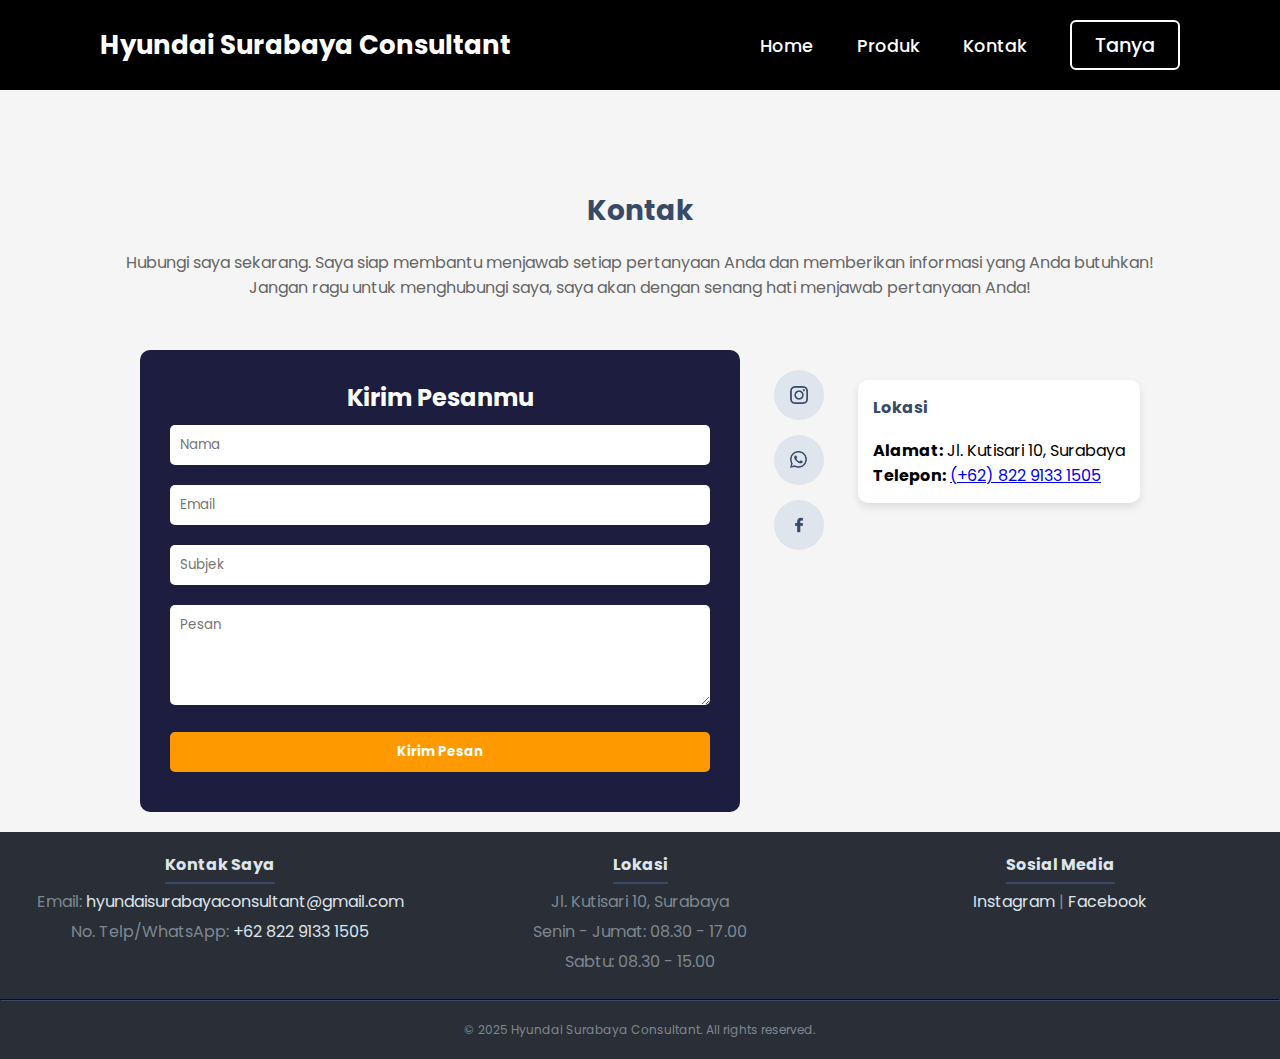
<file: contact.html>
<!DOCTYPE html>
<html lang="en">
<head>
    <meta charset="UTF-8">
    <meta http-equiv="X-UA-Compatible" content="IF=edge">
    <meta name="viewport" content="width=device-width, initial-scale=1.0">
    <title>Kontak - Hyundai Surabaya Consultant</title>
    <link rel="stylesheet" href="style.css">
    <link rel="stylesheet" href="https://cdnjs.cloudflare.com/ajax/libs/font-awesome/6.5.0/css/all.min.css">

    <script async src="https://www.googletagmanager.com/gtag/js?id=G-D5HVKW3HB4"></script>
    <script>
      window.dataLayer = window.dataLayer || [];
      function gtag(){dataLayer.push(arguments);}
      gtag('js', new Date());
    
      gtag('config', 'G-D5HVKW3HB4');
    </script>

    <style>
        body {
            font-family: Arial, sans-serif;
            margin: 0;
            padding: 0;
            background-color: #f5f5f5;
        }
        
        .container {
            max-width: 1200px;
            margin: 0 auto;
            padding: 20px;
            text-align: center;
        }
        
        .header {
            font-size: 2em;
            color: #374a67;
            margin-bottom: 10px;
        }

        h1, h2, h3 {
            color: #fff;
            opacity: 1;
            animation: fadeInUp 1s forwards;
        }
        
        .sub-header {
            color: #666;
            font-size: 1em;
            margin-bottom:50px;
        }
        
        .info-cards {
            display: flex;
            justify-content: space-around;
            margin-top: 30px;
            margin-bottom: 30px;
        }
        
        .card {
            background-color: #dee5ec;
            padding: 20px;
            border-radius: 10px;
            box-shadow: 0px 4px 8px rgba(0, 0, 0, 0.1);
            width: 300px;
            height: 200px;
            text-align: center;
        }
        
        .card img {
            width: 40px;
            margin-bottom: 10px;
            margin-top:40px;
        }
        
        .card h3 {
            color: #374a67;
            margin: 10px 0;
        }
        
        .card p {
            color: #333;
            font-size: 0.9em;
        }
        
        .contact-wrapper {
            display: flex;
            gap: 20px;
            justify-content: space-between;
            flex-wrap: wrap; 
        }

        .contact-form {
            background-color: #1d1d3f;
            padding: 30px;
            border-radius: 10px;
            color: #fff;
            width: 100%;
            max-width: 600px;
            margin: 0 auto;
        }
        
        .contact-form input, .contact-form textarea, .contact-form button {
            width: 100%;
            padding: 10px;
            margin: 10px 0;
            border: none;
            border-radius: 5px;
        }
        
        .contact-form input, .contact-form textarea {
            color: #333;
        }
        
        .contact-form button {
            background-color: #ff9900;
            color: #fff;
            cursor: pointer;
            font-weight: bold;
        }
        
        .branches {
            display: flex;
            flex-direction: column;
            gap: 10px;
            text-align: left;
            max-width: 300px;
            margin: 30px auto;
        }
        
        .branch {
            background-color: #fff;
            padding: 15px;
            border-radius: 10px;
            box-shadow: 0px 4px 8px rgba(0, 0, 0, 0.1);
        }
        
        .branch h4 {
            color: #374a67;
            margin-bottom: 5px;
        }
        
        .social-icons {
            display: flex;
            flex-direction: column;
            align-items: center;
            gap: 15px;
            margin: 20px 0;
        }

        .social-icons a {
            display: flex;
            align-items: center;
            justify-content: center;
            width: 50px;
            height: 50px;
            background-color: #dee5ec; 
            border-radius: 50%; 
            text-decoration: none;
            color: #374a67; 
        }

        .social-icons a img {
            width: 18px;
            height: 18px;
        }

        .map {
            margin-top: 30px;
            text-align: center;
        }

        .locations {
            display: flex;
            justify-content: space-between;
        }
        .location {
            flex: 1;
            margin: 10px;
        }

        @media screen and (max-width: 768px) {
            .info-cards {
                flex-direction: column;
                align-items: center;
            }

            .info-cards .card {
                width: 100%;
                margin-bottom: 20px;
            }

            .contact-wrapper {
                flex-direction: column;
                align-items: center;
            }

            .branches {
                max-width: 100%;
            }

            .branch {
                width: 100%;
            }

            .contact-form {
                max-width: 100%;
            }

            .hamburger{
                margin-left: 80px;
            }
        }

        @media screen and (min-width: 769px) and (max-width: 1024px) {
            .info-cards {
                flex-direction: row;
                justify-content: space-around;
            }

            .contact-wrapper {
                flex-direction: row;
                justify-content: space-between;
            }

            .branches {
                max-width: 100%;
            }

            .branch {
                width: 45%;
            }

            .contact-form {
                max-width: 500px;
            }
        }
    </style>
</head>

<body>

    <header>
        <h2 class="logo">Hyundai Surabaya Consultant</h2>
        <nav class="navigation">
            <a href="index.html">Home</a>
            <a href="products.html">Produk</a>
            <a href="contact.html">Kontak</a>
            <a href="https://wa.me/+6282291331505">
                <button class="btnlogin-popup">Tanya</button>
            </a>
        </nav>
        <div class="hamburger" onclick="toggleMenu()">
            <div></div>
            <div></div>
            <div></div>
        </div>
        <div class="mobile-nav" id="mobileNav">
            <a href="index.html">Home</a>
            <a href="products.html">Produk</a>
            <a href="contact.html">Kontak</a>
            <a href="https://wa.me/+6282291331505">
                <button class="btnlogin-popup">Tanya</button>
            </a>
        </div>
    </header>

<div class="container">
    <h1 style="padding-top: 170px; padding-bottom: 8px; font-size: 28px;" class="header">Kontak</h1>
    <p class="sub-header">
        Hubungi saya sekarang. Saya siap membantu menjawab setiap pertanyaan Anda dan memberikan informasi yang Anda butuhkan! <br>
        Jangan ragu untuk menghubungi saya, saya akan dengan senang hati menjawab pertanyaan Anda!
    </p>


    <div class="contact-wrapper">
        <div class="contact-form">
            <h2>Kirim Pesanmu</h2>
            <form action="mailto:hyundaisurabayaconsultant@gmail.com" method="post" enctype="text/plain">
                <input type="text" name="name" placeholder="Nama" required>
                <input type="email" name="email" placeholder="Email" required>
                <input type="text" name="subject" placeholder="Subjek">
                <textarea name="message" placeholder="Pesan" rows="4" required></textarea>
                <button type="submit">Kirim Pesan</button>
            </form>
        </div>        
    
        <div class="social-icons">
            <a href="https://www.instagram.com/hyundaisurabayaconsultant?igsh=MW5seXJjMHl3OWxwZA=="><img src="img/instagram.png"></a>
            <a href="https://wa.me/+6282291331595"><img src="img/whatsapp.png"></a>
            <a href="https://www.facebook.com/share/18Njavu7Us/"><img src="img/facebook.png"></a>
        </div>
    
        <div class="branches">
            <div class="branch">
                <h4 style="margin-bottom:18px;">Lokasi</h4>
                <p><strong>Alamat:</strong> Jl. Kutisari 10, Surabaya</p>
                <p><strong>Telepon:</strong> <a href="tel:+6282291331505">(+62) 822 9133 1505</a></p>
            </div>
        </div>
    </div>
</div>

<script>
    function toggleMenu() {
        var mobileNav = document.getElementById("mobileNav");
        if (mobileNav.style.display === "flex") {
            mobileNav.style.display = "none";
        } else {
            mobileNav.style.display = "flex";
        }
    }
</script>

<footer style="background-color: #2a2f37; color: #dee5ec; padding: 20px 0; text-align: center; font-family: Arial, sans-serif;">
    <div class="footer-container">
        <div class="footer-section">
            <h3>Kontak Saya</h3>
            <p>Email: <a href="mailto:hyundaisurabayaconsultant@gmail.com">hyundaisurabayaconsultant@gmail.com</a></p>
            <p>No. Telp/WhatsApp: <a href="https://wa.me/+6282291331505">+62 822 9133 1505</a></p>
        </div>

        <div class="footer-section">
            <h3>Lokasi</h3>
            <p>Jl. Kutisari 10, Surabaya</p>
            <p>Senin - Jumat: 08.30 - 17.00</p>
            <p>Sabtu: 08.30 - 15.00</p>
        </div>

        <div class="footer-section">
            <h3>Sosial Media</h3>
            <p>
                <a href="https://www.instagram.com/hyundaisurabayaconsultant">Instagram</a> | 
                <a href="https://www.facebook.com/share/18Njavu7Us/">Facebook</a>
            </p>
        </div>
    </div>

    <hr style="border-color: #374a67; margin: 20px 0;">
    <p class="copyright">&copy; 2025 Hyundai Surabaya Consultant. All rights reserved.</p>
</footer>
        

</body>
</html>
</file>
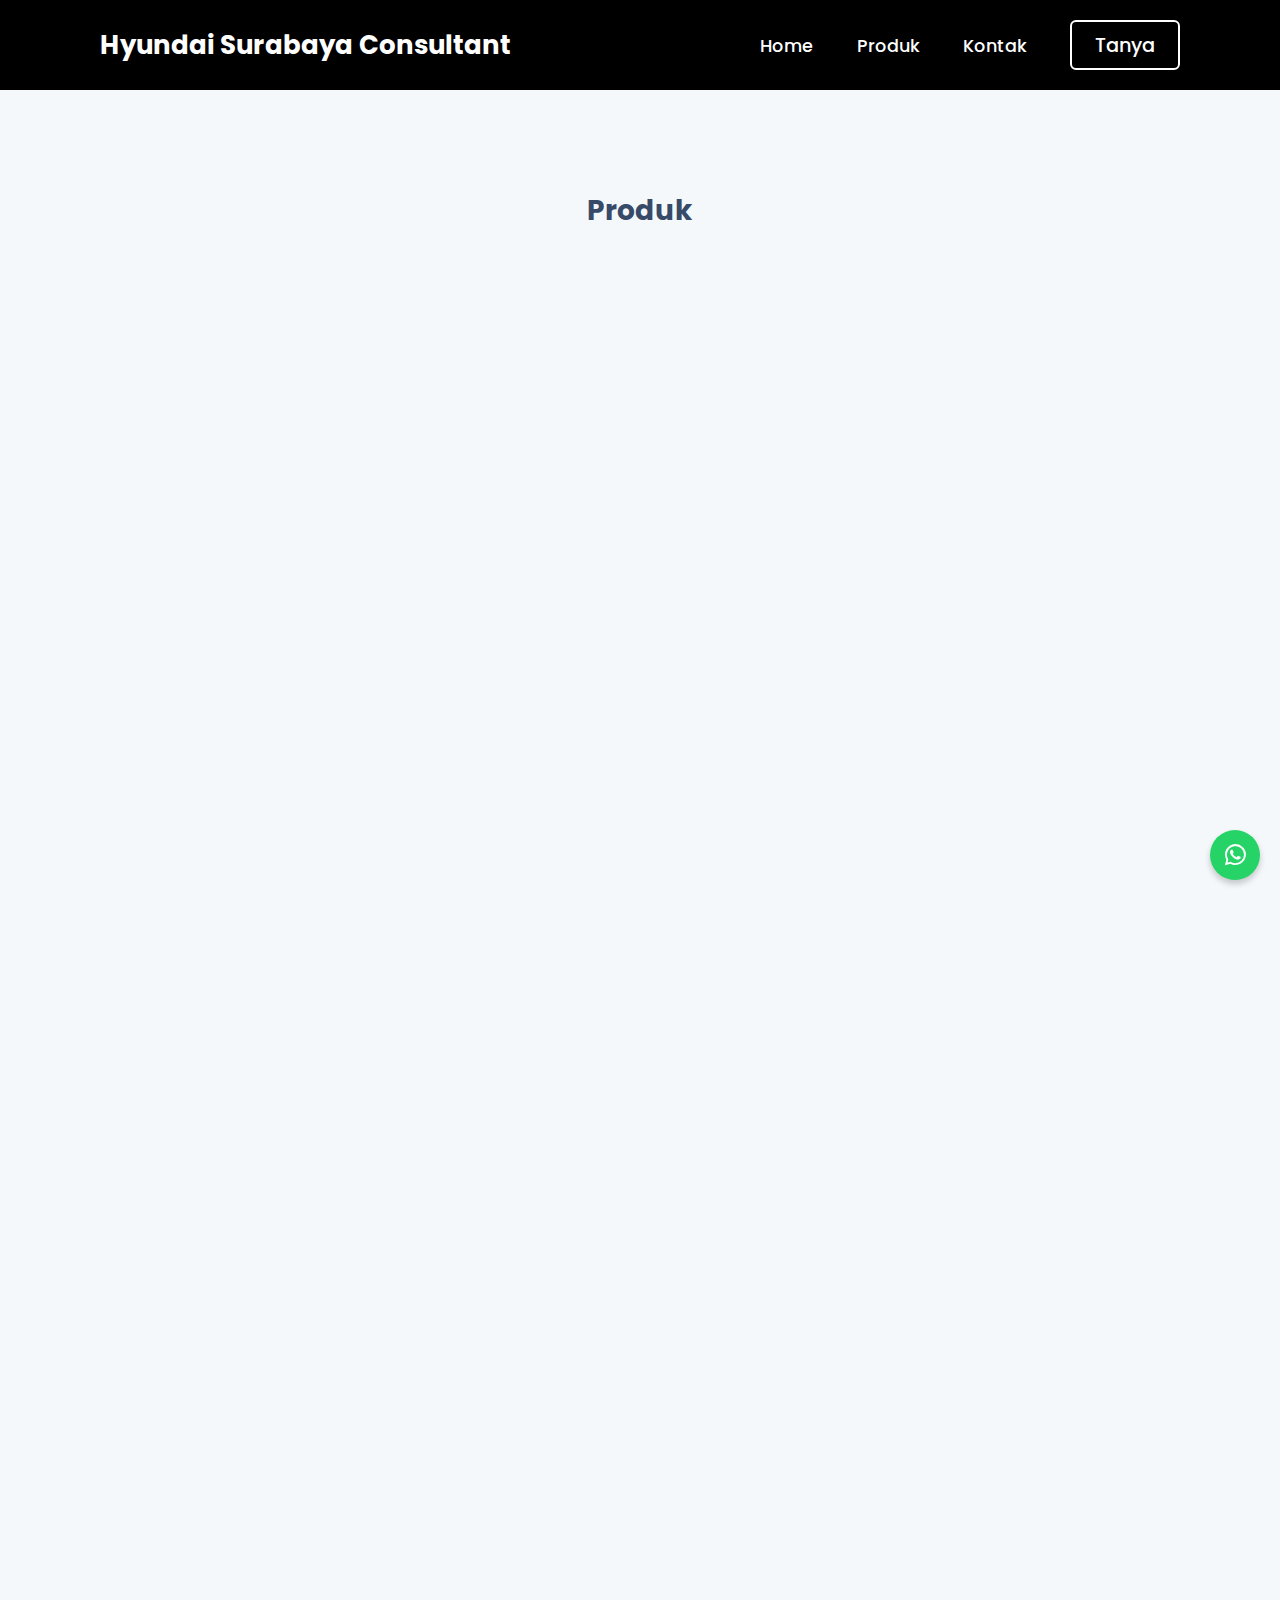
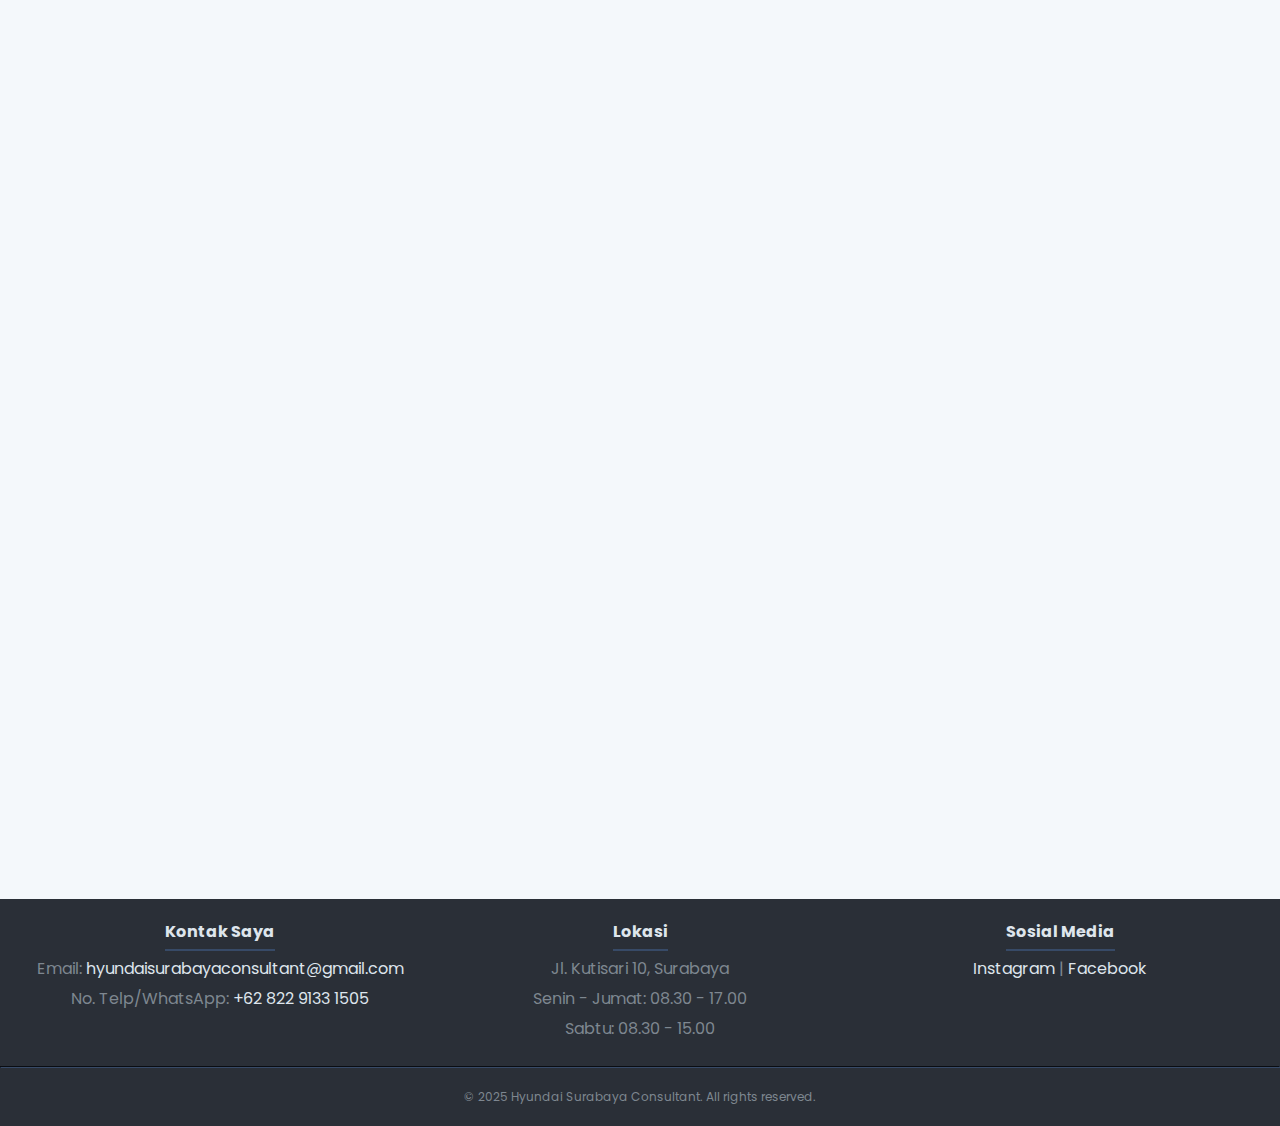
<file: products.html>
<!DOCTYPE html>
<html lang="en">
<head>
    <meta charset="UTF-8">
    <meta http-equiv="X-UA-Compatible" content="IF=edge">
    <meta name="viewport" content="width=device-width, initial-scale=1.0">
    <title>Produk - Hyundai Surabaya Consultant</title>
    <link rel="stylesheet" href="style.css">
    <link rel="stylesheet" href="https://cdnjs.cloudflare.com/ajax/libs/font-awesome/6.5.0/css/all.min.css">

    <script async src="https://www.googletagmanager.com/gtag/js?id=G-D5HVKW3HB4"></script>
    <script>
      window.dataLayer = window.dataLayer || [];
      function gtag(){dataLayer.push(arguments);}
      gtag('js', new Date());
    
      gtag('config', 'G-D5HVKW3HB4');
    </script>

    <style>
        body {
            font-family: 'Arial', sans-serif;
            background-color: #f4f8fb;
            margin: 0;
            padding: 0;
            color: #374a67;
        }

        .section {
            padding: 60px 20px;
            max-width: 1200px;
            margin: 0 auto;
        }

        .section h2 {
            color: #374a67;
            text-align: center;
            font-size: 2.5rem;
            margin-bottom: 40px;
        }

        .product-list {
            display: grid;
            grid-template-columns: repeat(3, 1fr);
            gap: 50px;
            justify-items: center;
            margin-top: 30px;
        }

        .product-card {
            background-color: #ffffff; /* Clean white background */
            color: #333;
            border-radius: 10px;
            padding: 15px;
            width: 100%;
            box-shadow: 0 4px 12px rgba(0, 0, 0, 0.1);
            transform: translateY(50px);
            opacity: 0;
            animation: fadeInUp 1s forwards;
            transition: transform 0.3s ease, box-shadow 0.3s ease;
            text-align: center;
        }

        .product-card:hover {
            transform: translateY(-10px);
            box-shadow: 0 8px 20px rgba(0, 0, 0, 0.2);
        }

        .product-card img {
            width: auto; /* Ensures the image takes up the full width of the container */
            height: 170px; /* Maintains the aspect ratio of the image */
            border-radius: 8px; 
            margin-bottom: 15px;
            text-align: center;
        }

        .product-card h3 {
            color: #1f2a44; /* Dark blue for product title */
            font-size: 1.6rem;
            margin: 0;
            margin-bottom: 10px;
        }

        .product-card p {
            font-size: 1rem;
            color: #6c757d; /* Lighter text color for descriptions */
            line-height: 1.5;
            margin-bottom: 15px;
        }

        .product-card .price {
            font-size: 1.2rem;
            font-weight: bold;
            color: #374a67; /* Gold color for price */
            margin-bottom: 80px;
        }

        .product-card .btn {
            display: inline-block;
            padding: 10px 20px;
            background-color: #18181c; 
            color: #fff;
            text-decoration: none;
            border-radius: 5px;
            transition: background-color 0.3s ease;
            text-align: center;
            width: 200px;
            position: absolute;
            bottom: 28px;
            left: 50%;
            transform: translateX(-50%);
        }

        .product-card .btn:hover {
            background-color: #34495e; /* Slightly lighter blue on hover */
        }
        @keyframes fadeInUp {
            to {
                opacity: 1;
                transform: translateY(0);
            }
        }

        @media (max-width: 1024px) {
            .product-list {
                grid-template-columns: repeat(2, 1fr); 
            }
        }

        @media (max-width: 768px) {
            .product-list {
                grid-template-columns: repeat(1, 1fr); 
            }

            .product-card {
                width: 100%; 
                height: 100%;
                margin: 0 auto; 
            }
/* 
            .product-card img{
                width: 80%;
            } */

            .hamburger{
                margin-left: 80px;
            }
        }
    </style>
</head>

<div class="floating-container">
    <a href="https://wa.me/+6282291331505" class="floating-button whatsapp" target="_blank">
        <i class="fa-brands fa-whatsapp"></i>
    </a>
</div>

<body>

    <header>
        <h2 class="logo">Hyundai Surabaya Consultant</h2>
        <nav class="navigation">
            <a href="index.html">Home</a>
            <a href="products.html">Produk</a>
            <a href="contact.html">Kontak</a>
            <a href="https://wa.me/+6282291331505">
                <button class="btnlogin-popup">Tanya</button>
            </a>
        </nav>
        <div class="hamburger" onclick="toggleMenu()">
            <div></div>
            <div></div>
            <div></div>
        </div>
        <div class="mobile-nav" id="mobileNav">
            <a href="index.html">Home</a>
            <a href="products.html">Produk</a>
            <a href="contact.html">Kontak</a>
            <a href="https://wa.me/+6282291331505">
                <button class="btnlogin-popup">Tanya</button>
            </a>
        </div>
    </header>
    <div class="section">
        <h2 style="padding-top: 130px; padding-bottom: 30px; font-size: 28px;">Produk</h2>
        
        <div class="product-list">
            <div class="product-card" style="animation-delay: 0.2s;" 
                onclick="redirectToDetail('Palisade', 'Palisade')">
                <img src="img/palisadefront.png" alt="Car 1">
                <h3>Palisade</h3>
                <p>SUV besar dan mewah yang dirancang untuk keluarga, menawarkan fitur canggih, performa V6 yang kuat, dan interior yang nyaman serta berteknologi tinggi.</p>
                <p class="price">Mulai Rp 1.098.700.000</p>
                <a href="https://wa.me/+6282291331505/?text=Saya tertarik dengan Hyundai Palisade" class="btn">Saya Tertarik</a>
            </div>
       
            <div class="product-card" style="animation-delay: 0.6s;"
                onclick="redirectToDetail('Staria', 'Staria')">
                <img src="img/stariafront.png" alt="Car 2">
                <h3>Staria</h3>
                <p>MPV premium dengan desain futuristik, interior luas, dan fitur canggih untuk kenyamanan serta kemewahan maksimal.</p>
                <p class="price">Mulai Rp 947.700.000</p>
                <a href="https://wa.me/+6282291331505/?text=Saya tertarik dengan Hyundai Staria" class="btn">Saya Tertarik</a>
            </div>


            <div class="product-card" style="animation-delay: 0.4s;"
                onclick="redirectToDetail('The New Santa Fe', 'The New Santa Fe')">
                <img src="img/santafefront.png" alt="Car 3">
                <h3>The New Santa Fe</h3>
                <p>SUV dengan kenyamanan premium ini siap menemani setiap petualangan dengan keamanan dan kenyamanan maksimal di setiap perjalanan.</p>
                <p class="price">Mulai Rp 732.800.000</p>
                <a href="https://wa.me/+6282291331505/?text=Saya tertarik dengan Hyundai The New Santa Fe" class="btn">Saya Tertarik</a>
            </div>


            <div class="product-card" style="animation-delay: 0.8s;"
                onclick="redirectToDetail('Ioniq 5', 'Ioniq 5')">
                <img src="img/ioniq5front.png" alt="Car 4">
                <h3>Ioniq 5</h3>
                <p>Mobil listrik dengan desain aerodinamis dan teknologi canggih, memberikan pengalaman berkendara yang ramah lingkungan.</p>
                <p class="price">Mulai Rp 930.600.000</p>
                <a href="https://wa.me/+6282291331505/?text=Saya tertarik dengan Hyundai Ioniq 5" class="btn">Saya Tertarik</a>
            </div>

            <div class="product-card" style="animation-delay: 1.4s;"
                onclick="redirectToDetail('The New Tucson', 'The New Tucson')">
                <img src="img/tucsonfront.png" alt="Car 5">
                <h3>The New Tucson</h3>
                <p>SUV yang memberikan kenyamanan dan keamanan terbaik untuk setiap perjalanan, baik di jalanan perkotaan maupun petualangan di luar kota.</p>
                <p class="price">Mulai Rp 661.000.000</p>
                <a href="https://wa.me/+6282291331505/?text=Saya tertarik dengan Hyundai The New Tucson" class="btn">Saya Tertarik</a>
            </div>

            <div class="product-card" style="animation-delay: 1.2s;"
                onclick="redirectToDetail('The New Kona', 'The New Kona')">
                <img src="img/konafront.png" alt="Car 6">
                <h3>The New Kona</h3>
                <p>Crossover yang menghadirkan performa tangguh dan fitur canggih, ideal untuk petualangan di perkotaan maupun alam terbuka.</p>
                <p class="price">Mulai Rp 570.250.000</p>
                <a href="https://wa.me/+6282291331505/?text=Saya tertarik dengan Hyundai The New Kona" class="btn">Saya Tertarik</a>
            </div>

            <div class="product-card" style="animation-delay: 1s;"
                onclick="redirectToDetail('The New Venue', 'The New Venue')">
                <img src="img/venuefront.png" alt="Car 7">
                <h3>The New Venue</h3>
                <p>SUV subkompak dengan desain modern, fitur teknologi canggih, dan efisiensi bahan bakar yang baik.</p>
                <p class="price">Mulai Rp 343.800.000</p>
                <a href="https://wa.me/+6282291331505/?text=Saya tertarik dengan Hyundai The New Venue" class="btn">Saya Tertarik</a>
            </div>


            <div class="product-card" style="animation-delay: 1.6s;"
                onclick="redirectToDetail('The New Creta', 'The New Creta')">
                <img src="img/faceliftcretafront.png" alt="Car 8">
                <h3>The New Creta</h3>
                <p>Hyundai The New Creta hadir dengan desain modern, fitur canggih, dan performa handal, sempurna untuk menjelajahi setiap sudut kota maupun perjalanan jauh.</p>
                <p class="price">Mulai Rp 305.700.000</p>
                <a href="https://wa.me/+6282291331505/?text=Saya tertarik dengan Hyundai The New Creta" class="btn">Saya Tertarik</a>
            </div>

            <div class="product-card" style="animation-delay: 1.8s;"
                onclick="redirectToDetail('Creta', 'Creta')">
                <img src="img/cretafront.png" alt="Car 9">
                <h3>Creta</h3>
                <p>SUV kompak yang memberikan pengalaman berkendara yang nyaman dan efisien untuk setiap petualangan.</p>
                <p class="price">Mulai Rp 305.700.000</p>
                <a href="https://wa.me/+6282291331505/?text=Saya tertarik dengan Hyundai Creta" class="btn">Saya Tertarik</a>
            </div>

            <div class="product-card" style="animation-delay: 2s;"
                onclick="redirectToDetail('Stargazer X', 'Stargazer X')">
                <img src="img/stargazerxfront.png" alt="Car 10">
                <h3>Stargazer X</h3>
                <p>MPV dengan desain futuristik, ruang kabin luas, dan fitur canggih, menawarkan kenyamanan maksimal untuk keluarga yang siap berpetualang.</p>
                <p class="price">Mulai Rp 352.750.000</p>
                <a href="https://wa.me/+6282291331505/?text=Saya tertarik dengan Hyundai Stargazer X" class="btn">Saya Tertarik</a>
            </div>

            <div class="product-card" style="animation-delay: 2.2s;"
                onclick="redirectToDetail('Stargazer', 'Stargazer')">
                <img src="img/stargazerfront.png" alt="Car 11">
                <h3>Stargazer</h3>
                <p>MPV yang memberikan kenyamanan serta kemudahan bagi keluarga dalam setiap perjalanan, baik jarak dekat maupun jauh.</p>
                <p class="price">Mulai Rp 263.200.000</p>
                <a href="https://wa.me/+6282291331505/?text=Saya tertarik dengan Hyundai Stargazer" class="btn">Saya Tertarik</a>
            </div>


        </div>
    </div>

    <script src="script.js"></script>
    <script>
        function redirectToDetail(name, carType) {
            window.location.href = `product-detail.html?name=${encodeURIComponent(name)}&carType=${encodeURIComponent(carType)}`;
        }
        

        function toggleMenu() {
            var mobileNav = document.getElementById("mobileNav");
            if (mobileNav.style.display === "flex") {
                mobileNav.style.display = "none";
            } else {
                mobileNav.style.display = "flex";
            }
        }

        function adjustFloatingButtons() {
            const floatingContainer = document.querySelector(".floating-container");
            const footer = document.querySelector("footer");
            const footerTop = footer.getBoundingClientRect().top;
            const windowHeight = window.innerHeight;

            if (footerTop < windowHeight - 20) {
                floatingContainer.style.bottom = `${windowHeight - footerTop + 20}px`;
            } else {
                floatingContainer.style.bottom = "20px";
            }
        }

        window.addEventListener("scroll", adjustFloatingButtons);
        window.addEventListener("resize", adjustFloatingButtons);
        adjustFloatingButtons();
    </script>

<footer style="background-color: #2a2f37; color: #dee5ec; padding: 20px 0; text-align: center; font-family: Arial, sans-serif;">
    <div class="footer-container">
        <div class="footer-section">
            <h3>Kontak Saya</h3>
            <p>Email: <a href="mailto:hyundaisurabayaconsultant@gmail.com">hyundaisurabayaconsultant@gmail.com</a></p>
            <p>No. Telp/WhatsApp: <a href="https://wa.me/+6282291331505">+62 822 9133 1505</a></p>
        </div>

        <div class="footer-section">
            <h3>Lokasi</h3>
            <p>Jl. Kutisari 10, Surabaya</p>
            <p>Senin - Jumat: 08.30 - 17.00</p>
            <p>Sabtu: 08.30 - 15.00</p>
        </div>

        <div class="footer-section">
            <h3>Sosial Media</h3>
            <p>
                <a href="https://www.instagram.com/hyundaisurabayaconsultant">Instagram</a> | 
                <a href="https://www.facebook.com/share/18Njavu7Us/">Facebook</a>
            </p>
        </div>
    </div>

    <hr style="border-color: #374a67; margin: 20px 0;">
    <p class="copyright">&copy; 2025 Hyundai Surabaya Consultant. All rights reserved.</p>
</footer>

</body>
</html>
</file>
<file: style.css>
@import url('https://fonts.googleapis.com/css2?family=Poppins:ital,wght@0,100;0,200;0,300;0,400;0,500;0,600;0,700;0,800;0,900;1,100;1,200;1,300;1,400;1,500;1,600;1,700;1,800;1,900&display=swap');

* {
    margin: 0;
    padding: 0;
    box-sizing: border-box;
    font-family: 'poppins', sans-serif; 
}

body {
    display: flex;
    flex-direction: column;
    justify-content: flex-start;
    min-height: 100vh;
    background-size: cover;
    background-position: center;
}

header {
    position: fixed;
    top: 0;
    left: 0;
    width: 100%;
    padding: 20px 100px;
    display: flex;
    justify-content: space-between;
    align-items: center;
    z-index: 99;
    background-color: black;
}

.logo {
    font-size: 26px;
    color: #ffffff;
    user-select: none;
}

.navigation a {
    position: relative;
    font-size: 1.1em;
    color: #fff;
    text-decoration: none;
    font-weight: 500;
    margin-left: 40px;
}

.navigation a::after {
    content: '';
    position: absolute;
    left: 0;
    bottom: .6px;
    width: 100%;
    height: 3px;
    background: #fff;
    border-radius: 5px;
    transform-origin: right;
    transform: scaleX(0);
    transition: transform .5s;
}

.navigation a:hover::after {
    transform-origin: left;
    transform: scaleX(1);
}
.navigation .btnlogin-popup {
    width: 110px;
    height: 50px;
    background: transparent;
    border: 2px solid #fff;
    outline: none;
    border-radius: 6px;
    cursor: pointer;
    font-size: 1.1em;
    color: #fff;
    font-weight: 500;
    transition: .5s;

}

.navigation .btnlogin-popup:hover {
    background: #fff;
    color: #162938;
}

.hamburger {
    display: none;
    flex-direction: column;
    gap: 5px;
    cursor: pointer;
}
.hamburger div {
    width: 25px;
    height: 3px;
    background: white;
}
.mobile-nav {
    display: none;
    flex-direction: column;
    position: absolute;
    top: 60px;
    right: 20px;
    background: #333;
    width: 200px;
    border-radius: 5px;
    padding: 10px;
}
.mobile-nav a {
    color: white;
    text-decoration: none;
    padding: 10px;
    display: block;
}
.mobile-nav a:hover {
    background: #444;
}

@media (max-width: 768px) {
    .navigation {
        display: none;
    }
    .hamburger {
        display: flex;
    }
}

.mobile-nav .btnlogin-popup {
    width: 110px;
    height: 50px;
    background: transparent;
    border: 2px solid #fff;
    outline: none;
    border-radius: 6px;
    cursor: pointer;
    font-size: 1.1em;
    color: #fff;
    font-weight: 500;
    transition: .5s;

}

.mobile-nav .btnlogin-popup:hover {
    background: #fff;
    color: #162938;
}

.wrapper {
    position: relative;
    width: 400px;
    height: 440px;
    background: transparent;
    border: 2px solid rgba(255, 255, 255, 5);
    border-radius: 20px;
    backdrop-filter: blur(20px);
    box-shadow: 0 0 30px rgba(0, 0, 0, .5);
    display: flex;
    justify-content: center;
    align-items: center;
    overflow: hidden;
    transform: scale(0);
    transition: transform .5s ease, height .2s ease;
}

.wrapper.active-popup {
    transform: scale(1);

}

.wrapper.active {
    height: 520px;
}

.wrapper .form-box {
    width: 100%;
    padding: 40px;
}

.wrapper .form-box.login {
    transition: transform .18s ease;
    transform: translateX(0);
}

.wrapper.active .form-box.login {
    position: absolute;
    transform: translateX(-400px);
}

.wrapper .form-box.register {
    position: absolute;
    transition: none;
    transform: translateX(400px);
}

.wrapper.active .form-box.register {
    transition: transform .18s ease;
    transform: translateX(0);
}

.wrapper .icon-close {
    position: absolute;
    top: 0;
    right: 0;
    width: 45px;
    height: 45px;
    background: #162938;
    font-size: 2em;
    color: #ffffff;
    display: flex;
    justify-content: center;
    align-items: center;
    border-bottom-left-radius: 20px;
    cursor: pointer;
    z-index: 1;

}

.form-box h2 {
    font-size: 2em;
    color: #ffffff;
    text-align: center;
}

.input-box {
    position: relative;
    width: 100%;
    height: 50px;
    border-bottom: 2px solid #ffffff;
    margin: 30px 0;
}

.input-box label {
    position: absolute;
    top: 50%;
    left: 5px;
    transform: translateY(-50%);
    font-size: 1em;
    color: #ffffff;
    font-weight: 500;
    pointer-events: none;
    transition: .5s;
}

.input-box input:focus~label,
.input-box input:valid~label {
    top: -5px;
}

.input-box input {
    width: 100%;
    height: 100%;
    background: transparent;
    border: none;
    outline: none;
    font-size: 1em;
    color: #ffffff;
    font-weight: 600;
    padding: 0 35px 0 5px;
}

.input-box .icon {
    position: absolute;
    right: 8px;
    font-size: 1.2em;
    color: #ffffff;
    line-height: 57px;
}

.remember-forgot {
    font-size: .9em;
    color: #ffffff;
    font-weight: 500;
    margin: -15px 0 15px;
    display: flex;
    justify-content: space-between;
}

.remember-forgot label input {
    accent-color: #ffffff;
    margin-right: 3px;
}

.remember-forgot a {
    color: #ffffff;
    text-decoration: none;
}

.remember-forgot a:hover {
    text-decoration: underline;
}

.btn {
    width: 100%;
    height: 45px;
    background: #467395;
    border: none;
    outline: none;
    border-radius: 6px;
    cursor: pointer;
    font-size: 1em;
    color: #fff;
    font-weight: 500;
}

.login-register {
    font-size: .9em;
    color: #ffffff;
    text-align: center;
    font-weight: 500;
    margin: 25px 0 10px;
}

.login-register p a {
    color: #ffffff;
    text-decoration: none;
    font-weight: 600;
}

.login-register p a:hover {
    text-decoration: underline;
}


.carousel {
    width: 100%;
    overflow: hidden;
    position: relative;
}

.carousel-images {
    display: flex;
    width: 100%;
    height: 800px;
}

.carousel-images img {
    width: 100%;
    height: 100%;
    object-fit: cover;
    flex-shrink: 0;
}

.carousel-bullets {
    position: absolute;
    bottom: 20px;
    left: 50%;
    transform: translateX(-50%);
    display: flex;
    justify-content: center;
    gap: 10px; 
    z-index: 10; 
}

.carousel-bullets button {
    width: 12px;
    height: 12px;
    border-radius: 50%;
    background-color: rgba(255, 255, 255, 0.7);
    border: none;
    cursor: pointer;
    transition: background-color 0.3s;
}

.carousel-bullets button.active {
    background-color: rgba(255, 255, 255, 1);
}


.counter {
    background-color: #2a2f37;
    padding: 20px;
    border-radius: 300px;
    box-shadow: 0 4px 8px rgba(0, 0, 0, 0.2);
}
.counter h2 {
    font-size: 40px;
    margin: 0;
    color: #dee5ec;
}
.counter p {
    font-size: 16px;
    color: #dee5ec;
    margin-top: 10px;
}

.floating-container {
    position: fixed;
    bottom: 20px;
    right: 20px;
    display: flex;
    flex-direction: column;
    gap: 10px;
    z-index: 1000;
}

.floating-button {
    width: 50px;
    height: 50px;
    background-color: #25d366; /* Warna default untuk WhatsApp */
    color: white;
    display: flex;
    align-items: center;
    justify-content: center;
    border-radius: 50%;
    font-size: 24px;
    text-decoration: none;
    box-shadow: 0px 4px 6px rgba(0, 0, 0, 0.2);
    transition: all 0.3s ease;
}

.floating-button:hover {
    transform: scale(1.1);
    box-shadow: 0px 6px 10px rgba(0, 0, 0, 0.3);
}

/* Warna khusus untuk masing-masing tombol */
.whatsapp { background-color: #25d366; }
.instagram { background-color: #E4405F; }
.facebook { background-color: #1877F2; }

@keyframes count-up {
    from {
        opacity: 0;
        transform: scale(0.5);
    }
    to {
        opacity: 1;
        transform: scale(1);
    }
}
.count {
    animation: count-up 0.5s ease forwards;
}


@keyframes fadeIn {
    from {
        opacity: 0;
        transform: translateY(20px);
    }
    to {
        opacity: 1;
        transform: translateY(0);
    }
}


.fade-in {
    opacity: 0;
    animation: fadeIn 1s ease forwards;
}

.reviews .review-card:nth-child(1) {
    animation-delay: 0.2s;
}
.reviews .review-card:nth-child(2) {
    animation-delay: 0.4s;
}
.reviews .review-card:nth-child(3) {
    animation-delay: 0.6s;
}


@media (max-width: 768px) {
    .section {
        flex-direction: column;
        align-items: center;
    }
    .counter {
        margin: 10px 0;
    }
    footer {
        padding: 30px 15px;
    }
    footer h4 {
        font-size: 1.8em;
    }
    footer p {
        font-size: 1em;
    }
    .social-icons a {
        font-size: 25px;
    }

    .footer-container {
        flex-direction: column;
        text-align: center;
    }
    .footer-section {
        width: 100%;
    }

    .floating-container {
        bottom: 80px; /* Menyesuaikan agar tidak menutupi footer di layar pendek */
    }

}

    .footer-container {
        display: flex;
        flex-wrap: wrap;
        justify-content: space-between;
        gap: 20px;
        padding: 0 20px;
    }

    .footer-section {
        flex: 1;
        min-width: 200px;
        text-align: center;
    }

    .footer-section h3 {
        color: #dee5ec;
        font-size: 16px;
        border-bottom: 2px solid #374a67;
        padding-bottom: 5px;
        display: inline-block;
    }

    .footer-section p {
        margin: 5px 0;
        color: #7e8790;
    }

    .footer-section a {
        color: #dee5ec;
        text-decoration: none;
    }

    .copyright {
        font-size: 12px;
        color: #7e8790;
    }
</file>
